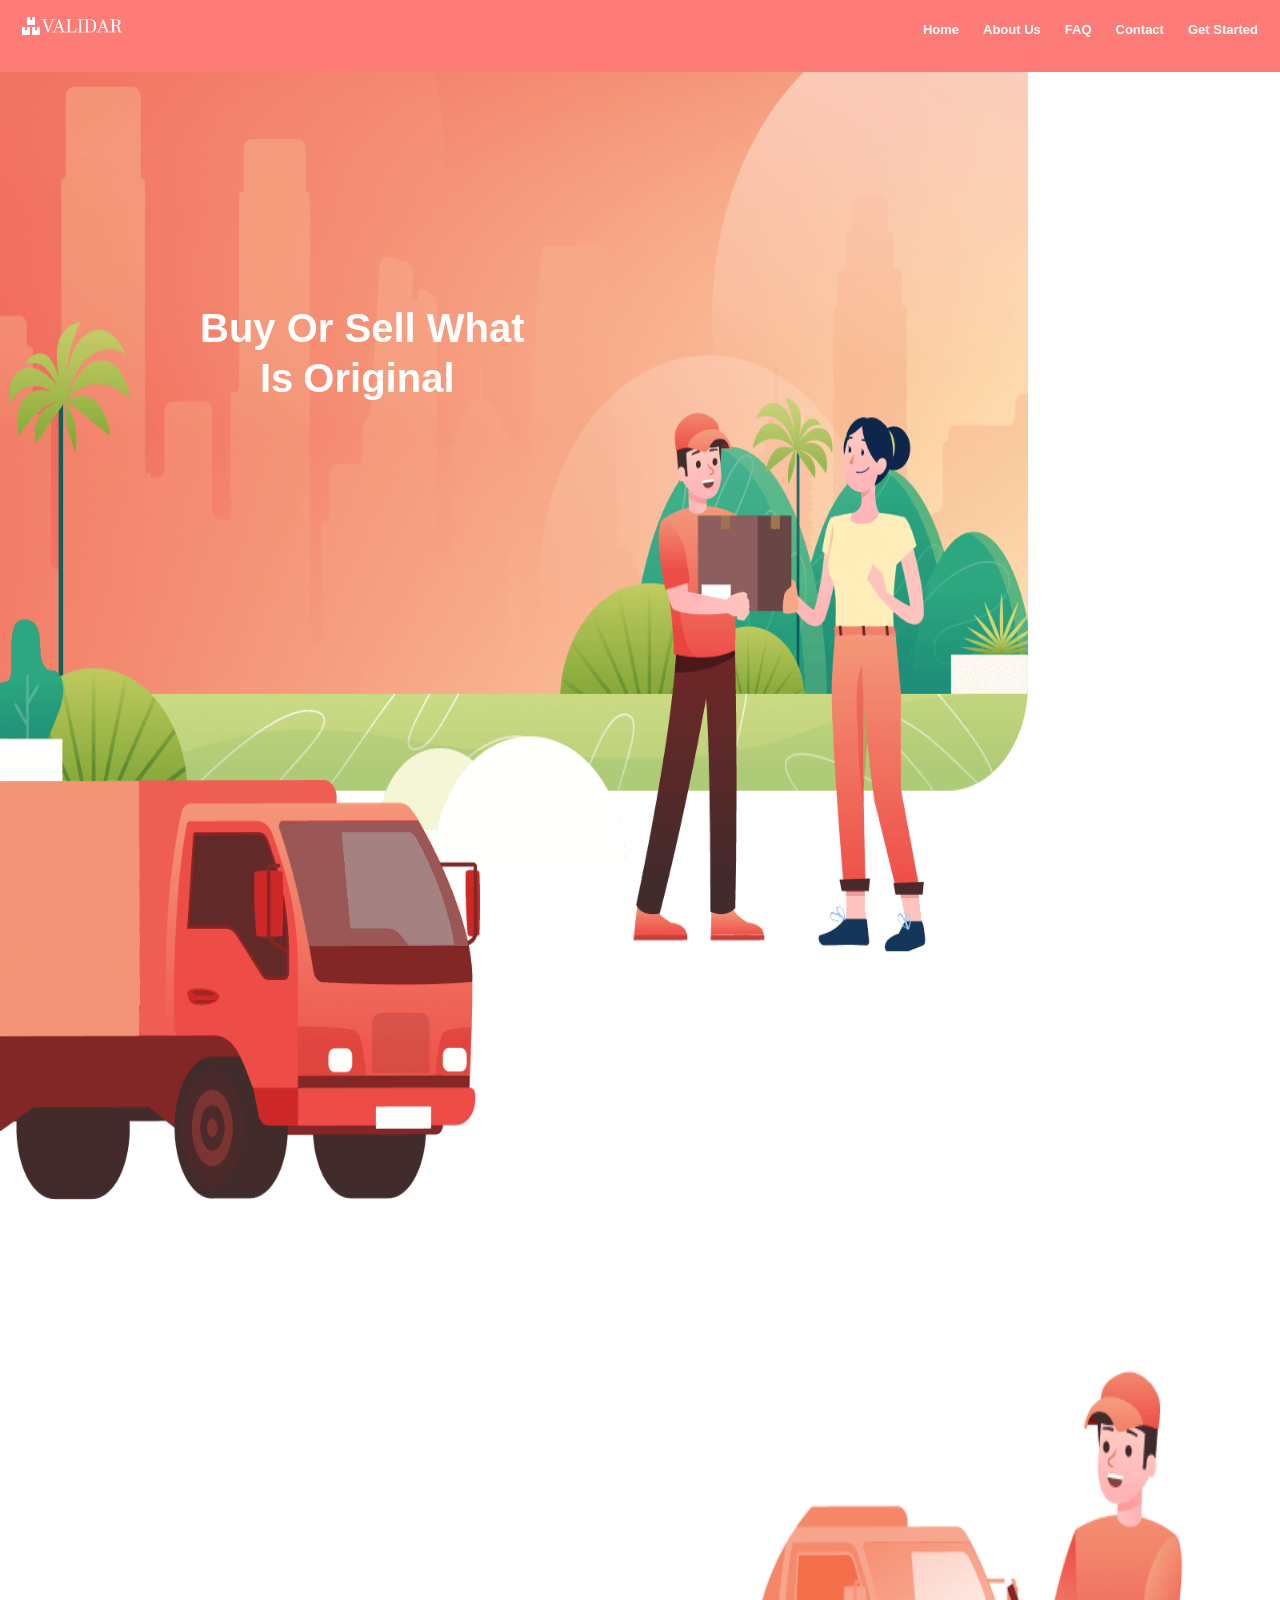
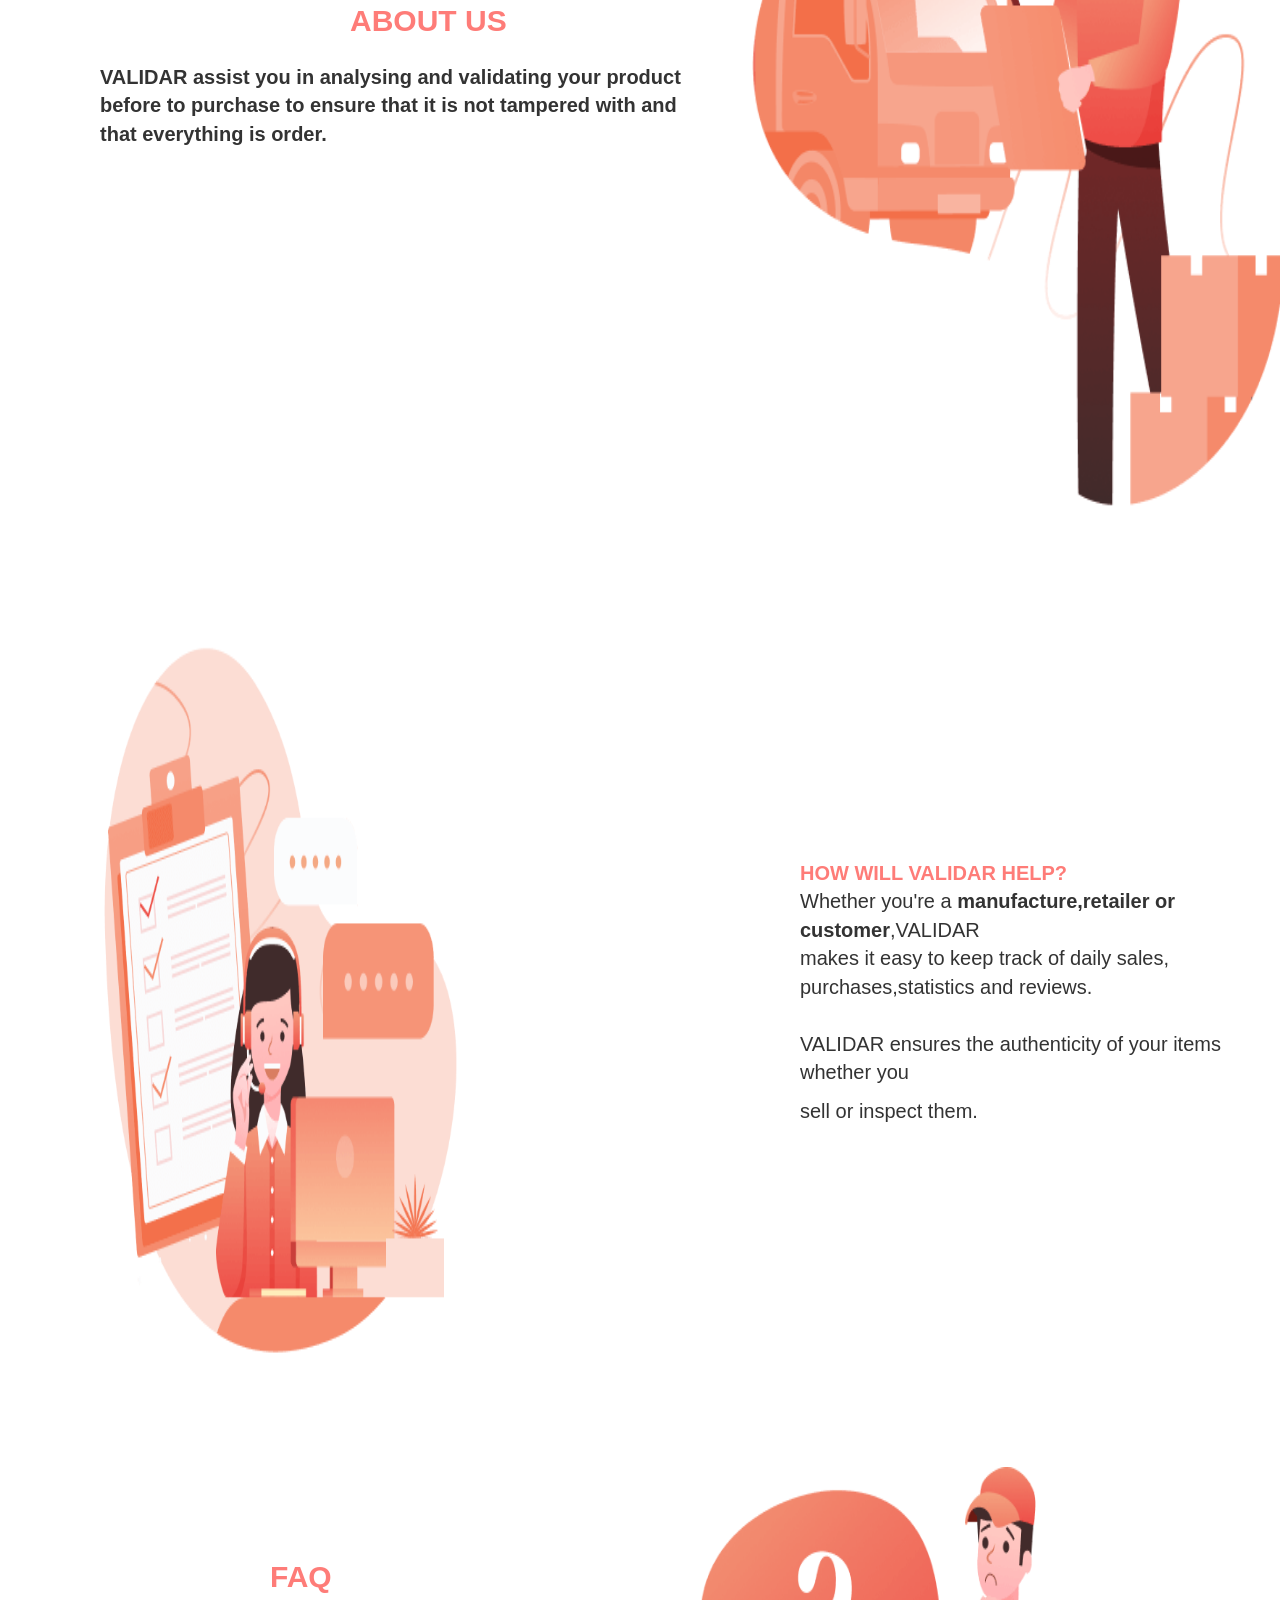
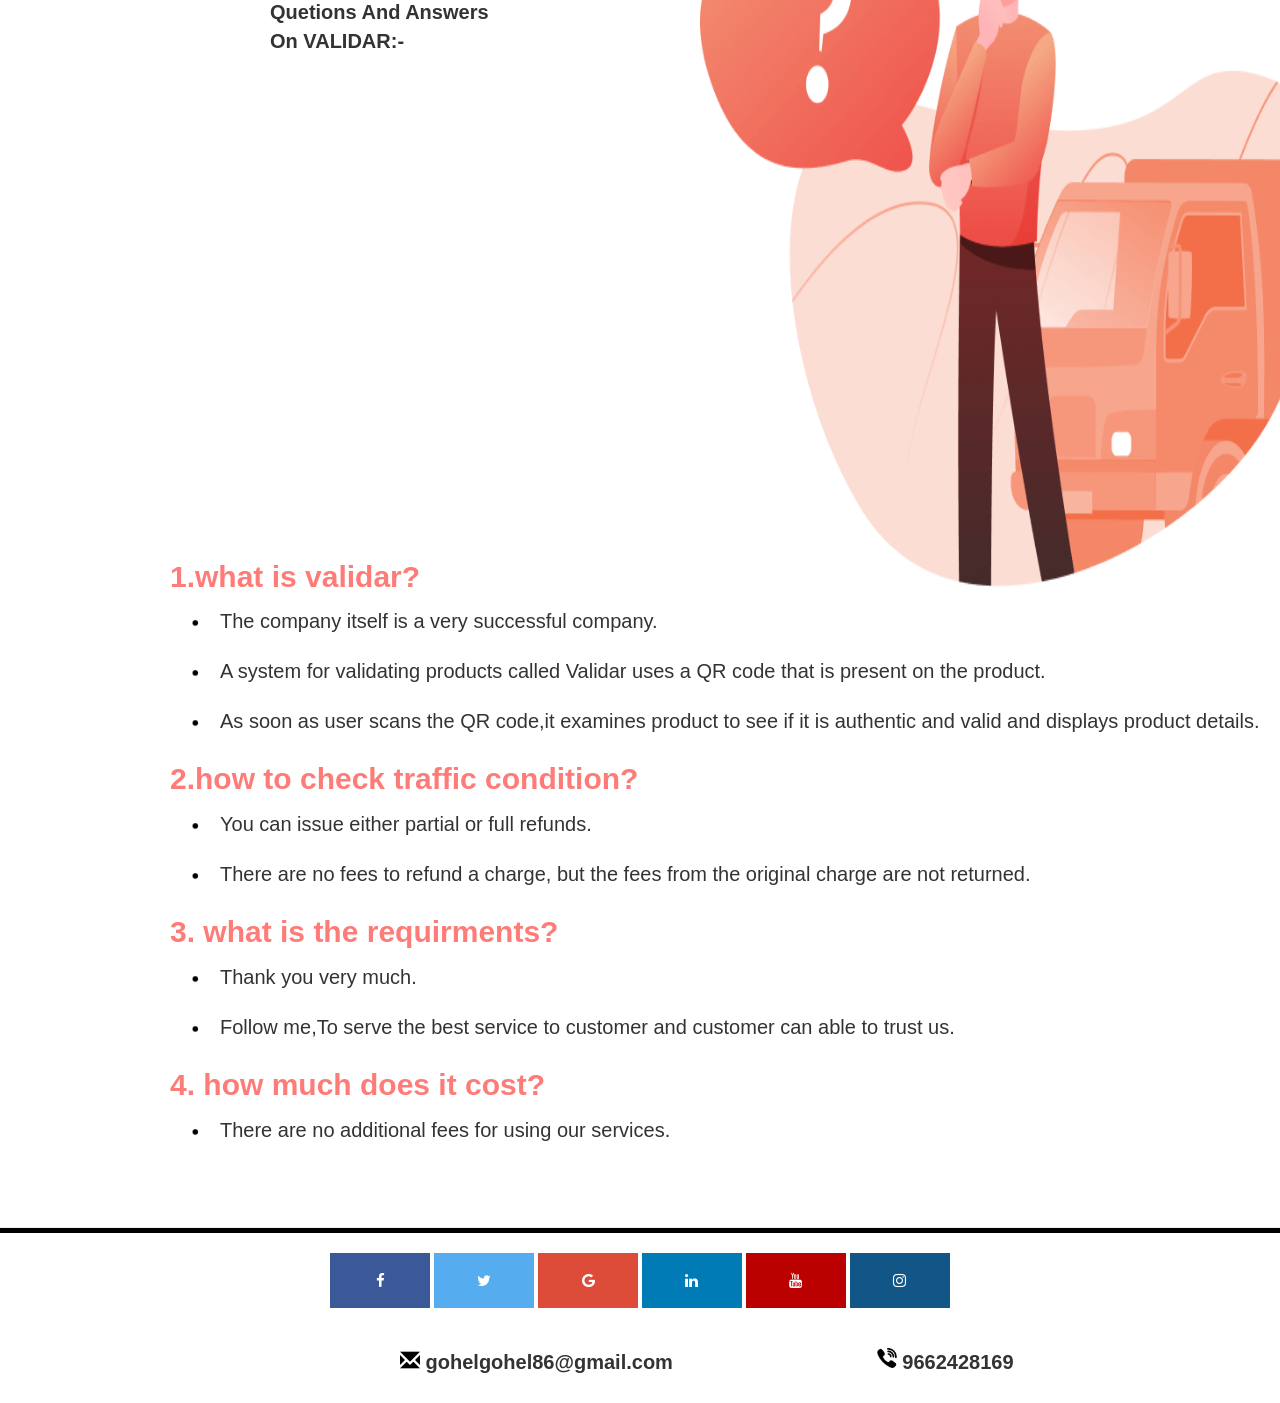
<file: interface.html>
<html>
    <head>
        <link rel="stylesheet" href="https://maxcdn.bootstrapcdn.com/bootstrap/3.3.7/css/bootstrap.min.css">
        <link rel="stylesheet" href="https://cdnjs.cloudflare.com/ajax/libs/font-awesome/4.7.0/css/font-awesome.min.css">
        <link rel="stylesheet" type="text/css" href="css/style3.css">
         <title>Product Validation</title>
        <link rel="icon" type="image/x-icon" href="html/image/logo125.png">
    </head>
  
    <body>
        <div class="header" style="position: fixed;">
            <b>
            <a href="#default" class="logo"><img src="image/logo.png" style="width: 100px;"></a>
                <div class="menu1">
                    <a href="interface.html">Home</a>
                    <a href="#aboutus">About Us</a>
                    <a href="#FAQ">FAQ</a>
                    <a href="#contact">Contact</a>
                    <a href="project.php">Get Started</a>
                </div>
            </b>
        </div>

        <br><br><br><br><br>
        <br><br><br><br><br>
        <br><br><br><br><br>
        <br><br><br><br><br>
        <br><br><br><br><br>
        <br><br><br><br><br>

        <div class="as">
            <b class="text">Buy Or Sell What</b><br>
            <b class="text1">Is <span> </span></b>
            <img src="image/interface1.png" class="image">
        </div>
  

            <br><br><br><br><br>
            <div id="aboutus">
            <br><br><br><br><br>
            <br><br><br><br><br>
            <br><br><br><br><br>

            <b class="text2">ABOUT US</b>
            <br><br>
            <b class="text3">VALIDAR assist you in analysing and validating your product<br></b>
            <b class="text4"> before to purchase to ensure that it is not tampered with and<br></b>
            <b class="text5"> that everything is order.<br></b>
  
            <img src="image/about-us.png" class="image1">
            </div>

            <br><br><br><br><br>
            <br><br><br><br><br>
            <br><br><br><br><br>

            <div class="as1">

            <b class="text6">HOW WILL VALIDAR HELP?</b>
            <br>

            <p>Whether you're a<b> manufacture,retailer or customer</b>,VALIDAR<br>
            makes it easy to keep track of daily sales,
            purchases,statistics and reviews.<br><br>
            VALIDAR ensures the authenticity of your items whether
            you <p>sell or inspect them.</p></p>

            <img src="image/about-us1.png" class="image2">
            </div>

            <div id="FAQ">

            <br><br><br><br><br>
            <br><br><br><br><br>


            <b class="text7">FAQ</b><br>
            <b class="text8">Quetions And Answers <br></b><b class="text8">On VALIDAR:-</b>
            </div>

        <div class="FAQ1">
           <b class="text7">1.what is validar?</b>
           <p class="text8">
                <img src="image/dot.png" class="image4">The company itself is a very successful company.<br>
                <img src="image/dot.png" class="image4">A system for validating products called Validar uses a QR code that is present on the product.<br>
                <img src="image/dot.png" class="image4">As soon as user scans the QR code,it examines product to see if it is authentic and valid and displays product details.</p>

               
            <b class="text7">2.how to check traffic condition?</b>
            <p class="text8">
                <img src="image/dot.png" class="image4">You can issue either partial or full refunds.<br> 
                <img src="image/dot.png" class="image4">There are no fees to refund a charge, but the fees from the original charge are not returned.</p>
            
            <b class="text7">3. what is the requirments?</b>
            <p class="text8"><img src="image/dot.png" class="image4">Thank you very much.<br>
            <img src="image/dot.png" class="image4">Follow me,To serve the best service to customer and customer can able to trust us.</p>         
            
            <b class="text7">4. how much does it cost?</b>
            <p class="text8"><img src="image/dot.png" class="image4">There are no additional fees for using our services.</p>
            
            <img src="image/faq.png" class="image3">
        </div>

            <br>
            <br>
            <hr>

            <div id="contact">
            <center>
                <a href="#" class="fa fa-facebook"></a>
                <a href="#" class="fa fa-twitter"></a>
                <a href="#" class="fa fa-google"></a>
                <a href="#" class="fa fa-linkedin"></a>
                <a href="#" class="fa fa-youtube"></a>
                <a href="https://www.instagram.com/devansh0123/" class="fa fa-instagram"></a>
            </center>
            <br><br>
            <i class="glyphicon glyphicon-envelope"></i><b> gohelgohel86@gmail.com</b>
            <img class="call" src="image/call.png"><b> 9662428169</b>
            <br>
            <br>
            </div>
    </body>
</html>
</file>
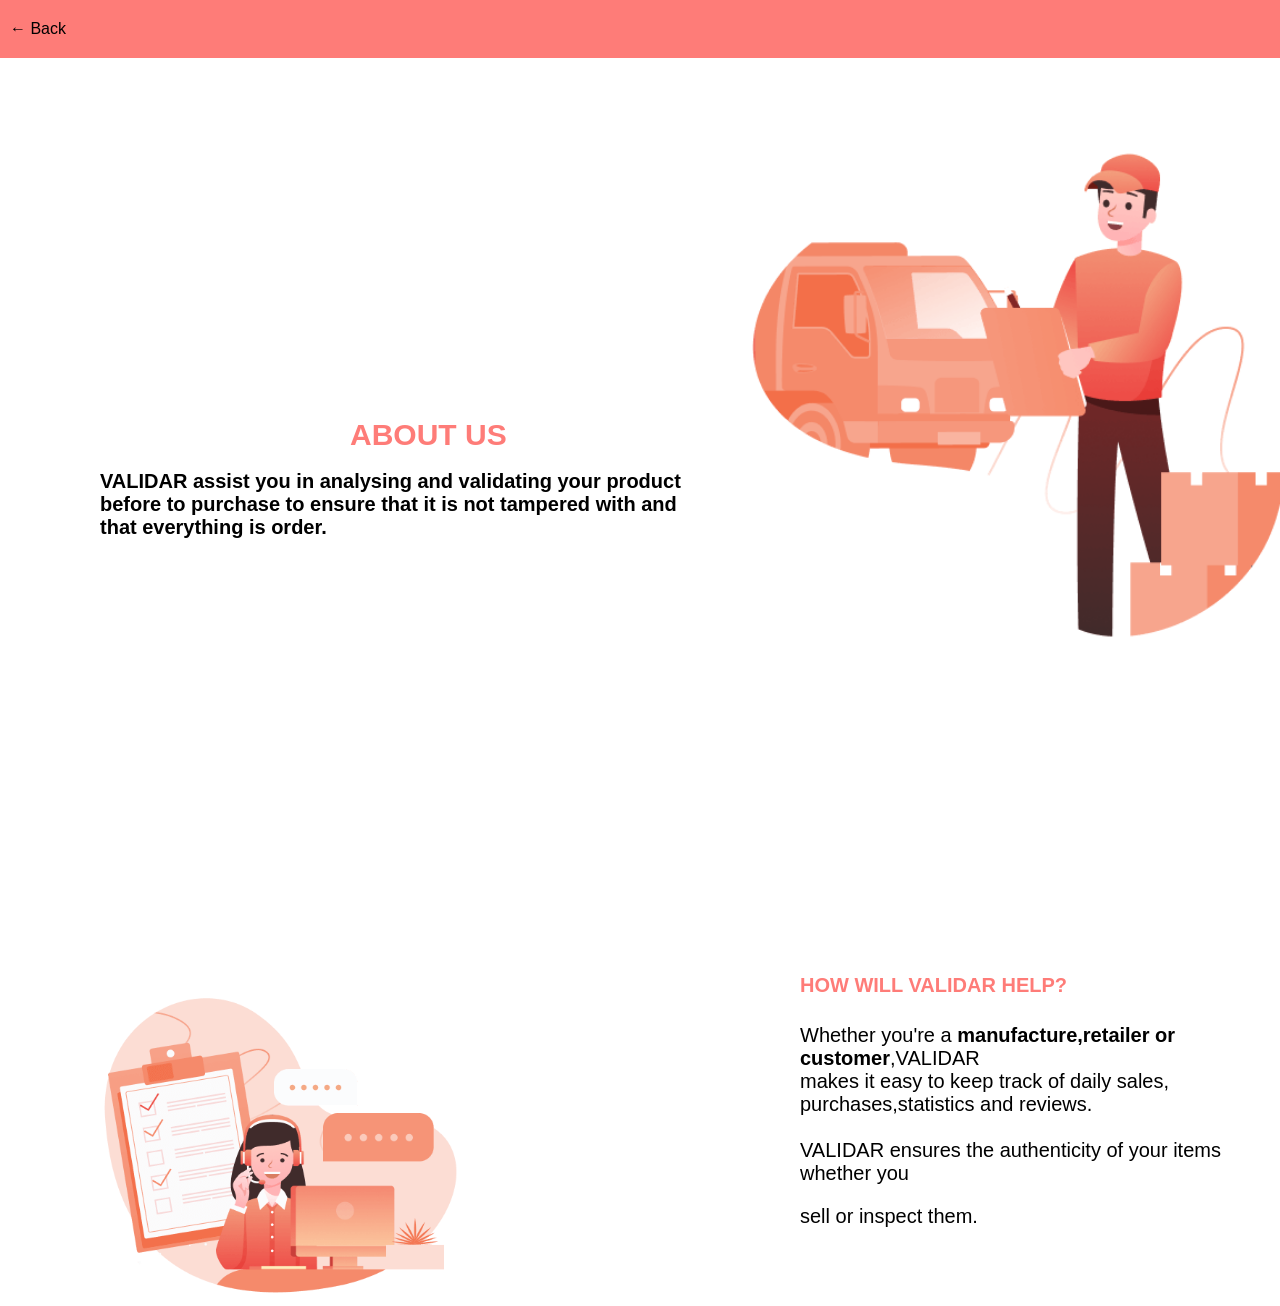
<file: electro-master/About-Us1.html>
<!DOCTYPE html>
<html lang="en">
<head>
    <meta charset="UTF-8">
    <meta http-equiv="X-UA-Compatible" content="IE=edge">
    <meta name="viewport" content="width=device-width, initial-scale=1.0">
    <title>Product Validation</title>
        <link rel="icon" type="image/x-icon" href="image/logo125.png">
    <link rel="stylesheet" href="css/style3.css">
    <style type="text/css">
        body
        {
        margin: 0;
        padding: 0; 
        background-color: white;
        } 
     .header 
    {
        overflow: hidden;
        background-color: #fe7c78;
        padding: 20px 10px;
        width: 98.64%;
        height: 0%;
        
    }
    .header a
    {
        margin-top: -25px;
        text-decoration: none;
        color: black;
    }
    </style>
</head>
<div class="header">
    <a href="index.php">&larr; Back</a>
  </div>


    <br><br><br><br><br>
    <div id="aboutus">
    <br><br><br><br><br>
    <br><br><br><br><br>
    <br><br><br><br><br>

    <b class="text2">ABOUT US</b>
    <br><br>
    <b class="text3">VALIDAR assist you in analysing and validating your product<br></b>
    <b class="text4"> before to purchase to ensure that it is not tampered with and<br></b>
    <b class="text5"> that everything is order.<br></b>

    <img src="image/about-us.png" class="image1">
    </div>

    <br><br><br><br><br>
    <br><br><br><br><br>
    <br><br><br><br><br>

    <div class="as1">

    <b class="text6">HOW WILL VALIDAR HELP?</b>
    <br>

    <p>Whether you're a<b> manufacture,retailer or customer</b>,VALIDAR<br>
    makes it easy to keep track of daily sales,
    purchases,statistics and reviews.<br><br>
    VALIDAR ensures the authenticity of your items whether
    you <p>sell or inspect them.</p></p>

    <img src="image/about-us1.png" class="image2">
    </div>
</html>
</file>
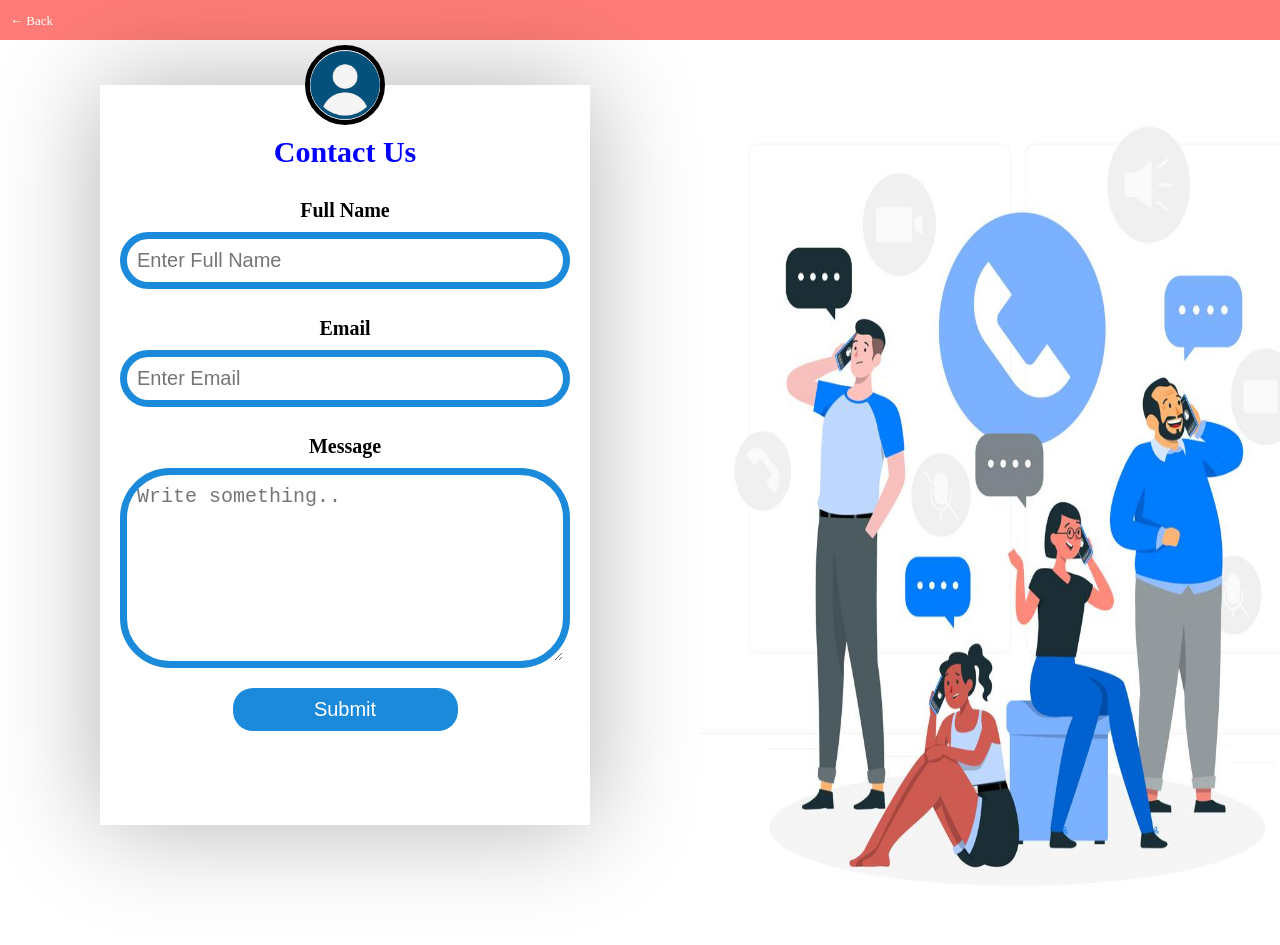
<file: electro-master/contact-us.html>
<html>
<head><link rel="stylesheet" type="text/css" href="css/style4.css">
       <title>Product Validation</title>
       <link rel="icon" type="image/x-icon" href="image/logo125.png">
        <style type="text/css">
              body
              {
              margin: 0;
              padding: 0; 
              background-color: white;
              } 
           .header 
          {
              overflow: hidden;
              background-color: #fe7c78;
              padding: 20px 10px;
              width: 98.64%;
              height: 0%;
          }
          .header a
          {
              margin-top: -25px;
          }
          </style>
		<style>
		body
{
       margin: 0;
       padding: 0;
       background-size: cover;
       background-position: center;
}
.sign-up-form
{
       width: 450px;
       height: 700px;
       box-shadow: 0 0 100px 0 rgba(0,0,0,0.3);
       background-color: white;
       margin-top: 45px;
       margin-left: 100px;
       padding: 20px;
       text-align: center;      
}
.sign-up-form1
{
       width: 450px;
       height: 550px;
       box-shadow: 0 0 100px 0 rgba(0,0,0,0.3);
       background-color: white;
       margin-top: 70px;
       margin-left: 850px;
       padding: 20px;
       text-align: center;      
}
 .header 
{
    overflow: hidden;
    background-color: #fe7c78;
    padding: 20px 10px;
    width: 98.64%;
    height: 0%;
}
.header a 
{
    float: left;
    color: white;
    text-decoration: none;
    font-size: 13px;
    margin-top: -12px;
    line-height: 25px;
    border-radius: 4px;
}
.header a.logo 
{
       font-size: 80px;
       font-weight: bold;
}
.header a:hover 
{
       background-color: #ddd;
       color: black;
}
.header a.active 
{
       background-color: dodgerblue;
       color: white;
}
.menu1 
{
       float: right;
}      
@media screen and (max-width: 500px) 
{
       .header a 
       {
              float: none;
              display: block;
              text-align: left;
       }
.menu1 
{
       float: none;
}
}
h1
{
       font-size: 30px;
       color: blue;
       margin-top: 10px;
       margin-bottom: 30px;
}
h2
{
       font-size: 30px;
       color: blue;
       margin-top: -10px;
       margin-bottom: 30px
}
b
{
       font-size: 20px;
       margin-bottom: 50px;
}
a
{
       text-decoration: none;
}
hr
{
       margin-top: 10px;
       width: 80%;
}
.or
{
       font-size: 30px;
       background: #fff;
       color: #000;
       width: 80px;
       margin: -25px auto 10px;
}
.usericon
{
       width: 70px;
       height: 70px;
       border: 5px solid #999;
       border-color: #000;
       border-radius: 50%;
       margin-top: -60px;
}
.login
{
       width: 50%;
       height: 100%;
       margin-left: 700px;
       margin-top: -780px;
       
}
.login1
{
       width: 50%;
       height: 90%;
       margin-left: 30px;
       margin-top: -650px;
}
.login2
{
       width: 50%;
       height: 100%;
       margin-left: 700px;
       margin-top: -750px;
}
.checkbox
{
       width: 20px;
       height: 20px;
}
.input-box
{
       font-size: 20px;
       border-radius: 50px;
       padding: 10px;
       margin: 10px 0;
       width: 100%;
       border: 7px solid #999;
       border-color: #1c8adb;
       outline: none;
}
button
{
       color: #fff;
       width: 50%;
       padding: 10px;
       border-radius: 20px;
       font-size: 20px;
       margin: 10px 0;
       border: none;
       outline: none;
       cursor: pointer;
}
.signup-btn
{
       background-color: #1c8adb;}
		</style>
		</head>
	<body>
              <div class="header">
                     <a href="index.php">&larr; Back</a>
                   </div>
		


		<div class="sign-up-form">

			<img src="image/icon.png.png" class="usericon">
			<h1>Contact Us</h1>

			<FORM action="contact-usconnect.php" method="post">

				<b>Full Name</b>
                <input class="input-box" type="name" name="name" placeholder="Enter Full Name" required><br><br>

				<b>Email</b>
				<input class="input-box" type="email" name="email" placeholder="Enter Email" required><br><br>

				<b>Message</b>
				<textarea class="input-box" name="message" placeholder="Write something.." style="height:200px"></textarea>


				

				<button type="submit" class="signup-btn" value="Submit">Submit</button><br><br>
				
				

				
				

			</FORM>
		</div>
		<img src="image/contact-us12.jpg" class="login">

	</body>
</html>
</file>
<file: css/style3.css>
body
{
  font-family: 'Lucida Sans', 'Lucida Sans Regular', 'Lucida Grande', 'Lucida Sans Unicode', Geneva, Verdana, sans-serif;
}
.header 
{
    overflow: hidden;
    background-color: #fe7c78;
    padding: 20px 10px;
    height: 8%;
    width: 100%;
}
.header a 
{
    float: left;
    color: white;
    text-align: center;
    padding: 12px;
    text-decoration: none;
    font-size: 13px;
    line-height: 25px;
    border-radius: 4px;
    margin-top: -15px;
}
.header a.logo 
{
    font-size: 80px;
    font-weight: bold;
}
.header a:hover 
{
    background-color: #ddd;
    color: black;
}
.header a.active 
{
    background-color: dodgerblue;
    color: white;
}
.menu1 
{
    float: right;
}      
@media screen and (max-width: 500px) 
{
       .header a 
       {
          float: none;
          display: block;
          text-align: left;
       }
.menu1 
{
    float: none;
}
}

  
span::before
{
  content: "Original";
  animation: animate infinite 3s;
  padding-left: 10px;
}
@keyframes animate 
{
  0% 
  {
      content: "Original";
  }
  45% 
  {
      content: "Worth";
  }
  50% 
  {
      content: "Appropiate";
  }
  100%
  {
      content: "Correct";
  }
}



.image 
{
    width: 100%;
    height: 140%;
    margin-top: -680px;
}
.image1 
{
  width: 50%;
  height: 90%;
  margin-left: 700px;
  margin-top: -400px;
}
.image2 
{
  width: 75%;
  height: 80%;
  margin-left: -700px;
  margin-top: -500px;
}
.image3
{
  width: 45%;
  height: 80%;
  margin-left: 800px;
  margin-top: -1300px;
}
.image4
{
width: 50px;
height: 50px;
}
.as
{
    color: white;
}
.as1
{
    font-size: 50px;
    margin-left: 800px;
}
.text
{
    font-size: 40px;
    position: absolute;
    margin-left: 200px;
    margin-top: -300px;
}
.text1
{
    font-size: 40px;
    margin-left: 260px;
    margin-top: -270px;
    display: flex;
    position:absolute; 
}
.text2
{
    font-size: 30px;
    margin-left: 350px;
    color: #fe7c78;
}
.text3
{
   font-size: 20px;
   margin-left: 100px;
}
.text4
{
    font-size: 20px;
    margin-left: 100px;
}
.text5
{
    font-size: 20px;
    margin-left: 100px;
}
.text6
{
    font-size: 20px;
    margin-left: 0px;
    color: #fe7c78;
}
.text7
{
    font-size: 30px;
    margin-left: 270px;
    color: #fe7c78;
}
.text8
{
    font-size: 20px;
    margin-left: 270px;
}
p
{
  font-size: 20px;
}

.sign-up-form1
{
    margin-top: 70px;
    margin-left: 180px;
    width: 73%;
    height: 70%;
    background-color: white;
    color: #ffffff;
    padding: 20px;
    text-align: center;
}
h1
{
    font-size: 20px;
    color: black;
}
h2
{
    color: #fe7c78;
    font-size: 30px;
    margin-top: 30px;
    margin-bottom: 30px;
}
.or
{
    font-size: 30px;
    background: #fff;
    color: #000;
    width: 80px;
    margin: -150px auto 10px;
}
.manufacturer
{
    width: 250px;
    height: 250px;
    margin-right:600px;
    border: 7px solid #999;
    border-color: #1c8adb;
    border-radius: 20%;
    margin-top: 10px;
}
.customer
{
    width: 250px;
    height: 250px;
    margin-left:600px;
    border: 7px solid #999;
    border-color: #1c8adb;
    border-radius: 20%;
    margin-bottom: 200px;
    margin-top: -160px;
}





b
{
    font-size: 20px;
}
html
{
    scroll-behavior: smooth;
}
.FAQ1
{
    margin-top: 500px;
    margin-left: -100px;
}



.fa 
{
    padding: 20px;
    font-size: 15px;
    width: 100px;
    text-decoration: none;
}
.fa:hover 
{
    opacity: 0.7;
}
.fa-facebook
{
    background: #3B5998;
    color: white;
}
.fa-twitter 
{
    background: #55ACEE;
    color: white;
}
.fa-google 
{
    background: #dd4b39;
    color: white;
}
.fa-linkedin 
{
    background: #007bb5;
    color: white;
}
.fa-youtube 
{
    background: #bb0000;
    color: white;
}
.fa-instagram 
{
    background: #125688;
    color: white;
}
hr
{
    width: 100%;
    height: 5px;
    color: black;
    background-color: black;
}
i
{
  font-size: 20px;
  margin-left: 400px;
  color: black;
}
.call
{
    width: 20px;
    margin-left: 200px;
    margin-bottom:15px ;
}
</file>
<file: electro-master/css/style3.css>
body
{
  font-family: 'Lucida Sans', 'Lucida Sans Regular', 'Lucida Grande', 'Lucida Sans Unicode', Geneva, Verdana, sans-serif;
}

  
span::before
{
  content: "Original";
  animation: animate infinite 3s;
  padding-left: 10px;
}
@keyframes animate 
{
  0% 
  {
      content: "Original";
  }
  45% 
  {
      content: "Worth";
  }
  50% 
  {
      content: "Appropiate";
  }
  100%
  {
      content: "Correct";
  }
}



.image 
{
    width: 100%;
    height: 140%;
    margin-top: -680px;
}
.image1 
{
  width: 50%;
  height: 90%;
  margin-left: 700px;
  margin-top: -400px;
}
.image2 
{
  width: 75%;
  height: 80%;
  margin-left: -700px;
  margin-top: -500px;
}
.image3
{
  width: 45%;
  height: 80%;
  margin-left: 800px;
  margin-top: -1300px;
}
.image4
{
width: 50px;
height: 50px;
}
.as
{
    color: white;
}
.as1
{
    font-size: 50px;
    margin-left: 800px;
}
.text
{
    font-size: 40px;
    position: absolute;
    margin-left: 200px;
    margin-top: -300px;
}
.text1
{
    font-size: 40px;
    margin-left: 260px;
    margin-top: -270px;
    display: flex;
    position:absolute; 
}
.text2
{
    font-size: 30px;
    margin-left: 350px;
    color: #fe7c78;
}
.text3
{
   font-size: 20px;
   margin-left: 100px;
}
.text4
{
    font-size: 20px;
    margin-left: 100px;
}
.text5
{
    font-size: 20px;
    margin-left: 100px;
}
.text6
{
    font-size: 20px;
    margin-left: 0px;
    color: #fe7c78;
}
.text7
{
    font-size: 30px;
    margin-left: 270px;
    color: #fe7c78;
}
.text8
{
    font-size: 20px;
    margin-left: 270px;
}
p
{
  font-size: 20px;
}

.sign-up-form1
{
    margin-top: 70px;
    margin-left: 180px;
    width: 73%;
    height: 70%;
    background-color: white;
    color: #ffffff;
    padding: 20px;
    text-align: center;
}
h1
{
    font-size: 20px;
    color: black;
}
h2
{
    color: #fe7c78;
    font-size: 30px;
    margin-top: 30px;
    margin-bottom: 30px;
}
.or
{
    font-size: 30px;
    background: #fff;
    color: #000;
    width: 80px;
    margin: -150px auto 10px;
}
.manufacturer
{
    width: 250px;
    height: 250px;
    margin-right:600px;
    border: 7px solid #999;
    border-color: #1c8adb;
    border-radius: 20%;
    margin-top: 10px;
}
.customer
{
    width: 250px;
    height: 250px;
    margin-left:600px;
    border: 7px solid #999;
    border-color: #1c8adb;
    border-radius: 20%;
    margin-bottom: 200px;
    margin-top: -160px;
}





b
{
    font-size: 20px;
}
html
{
    scroll-behavior: smooth;
}
.FAQ1
{
    margin-top: 500px;
    margin-left: -100px;
}



.fa 
{
    padding: 20px;
    font-size: 15px;
    width: 100px;
    text-decoration: none;
}
.fa:hover 
{
    opacity: 0.7;
}
.fa-facebook
{
    background: #3B5998;
    color: white;
}
.fa-twitter 
{
    background: #55ACEE;
    color: white;
}
.fa-google 
{
    background: #dd4b39;
    color: white;
}
.fa-linkedin 
{
    background: #007bb5;
    color: white;
}
.fa-youtube 
{
    background: #bb0000;
    color: white;
}
.fa-instagram 
{
    background: #125688;
    color: white;
}
hr
{
    width: 100%;
    height: 5px;
    color: black;
    background-color: black;
}
i
{
  font-size: 20px;
  margin-left: 400px;
  color: black;
}
.call
{
    width: 20px;
    margin-left: 200px;
    margin-bottom:15px ;
}
</file>
<file: electro-master/css/style4.css>
body
{
       margin: 0;
       padding: 0;
       background-size: cover;
       background-position: center;
}
.sign-up-form
{
       width: 450px;
       height: 810px;
       box-shadow: 0 0 100px 0 rgba(0,0,0,0.3);
       background-color: white;
       margin-top: 45px;
       margin-left: 100px;
       padding: 20px;
       text-align: center;      
}
.sign-up-form1
{
       width: 450px;
       height: 550px;
       box-shadow: 0 0 100px 0 rgba(0,0,0,0.3);
       background-color: white;
       margin-top: 70px;
       margin-left: 850px;
       padding: 20px;
       text-align: center;      
}
 .header 
{
    overflow: hidden;
    background-color: #fe7c78;
    padding: 20px 10px;
    width: 100%;
    height: 0%;
}
.header a 
{
    float: left;
    color: white;
    text-decoration: none;
    font-size: 13px;
    margin-top: -12px;
    line-height: 25px;
    border-radius: 4px;
}
.header a.logo 
{
       font-size: 80px;
       font-weight: bold;
}
.header a:hover 
{
       background-color: #ddd;
       color: black;
}
.header a.active 
{
       background-color: dodgerblue;
       color: white;
}
.menu1 
{
       float: right;
}      
@media screen and (max-width: 500px) 
{
       .header a 
       {
              float: none;
              display: block;
              text-align: left;
       }
.menu1 
{
       float: none;
}
}
h1
{
       font-size: 30px;
       color: blue;
       margin-top: 10px;
       margin-bottom: 30px;
}
h2
{
       font-size: 30px;
       color: blue;
       margin-top: -10px;
       margin-bottom: 30px
}
b
{
       font-size: 20px;
       margin-bottom: 50px;
}
a
{
       text-decoration: none;
}
hr
{
       margin-top: 10px;
       width: 80%;
}
.or
{
       font-size: 30px;
       background: #fff;
       color: #000;
       width: 80px;
       margin: -25px auto 10px;
}
.usericon
{
       width: 70px;
       height: 70px;
       border: 5px solid #999;
       border-color: #000;
       border-radius: 50%;
       margin-top: -60px;
}
.login
{
       width: 50%;
       height: 110%;
       margin-left: 700px;
       margin-top: -850px;
}
.login1
{
       width: 50%;
       height: 90%;
       margin-left: 30px;
       margin-top: -650px;
}
.login2
{
       width: 50%;
       height: 100%;
       margin-left: 700px;
       margin-top: -750px;
}
.checkbox
{
       width: 20px;
       height: 20px;
}
.input-box
{
       font-size: 20px;
       border-radius: 50px;
       padding: 10px;
       margin: 10px 0;
       width: 100%;
       border: 7px solid #999;
       border-color: #1c8adb;
       outline: none;
}
button
{
       color: #fff;
       width: 50%;
       padding: 10px;
       border-radius: 20px;
       font-size: 20px;
       margin: 10px 0;
       border: none;
       outline: none;
       cursor: pointer;
}
.signup-btn
{
       background-color: #1c8adb;
}
</file>
